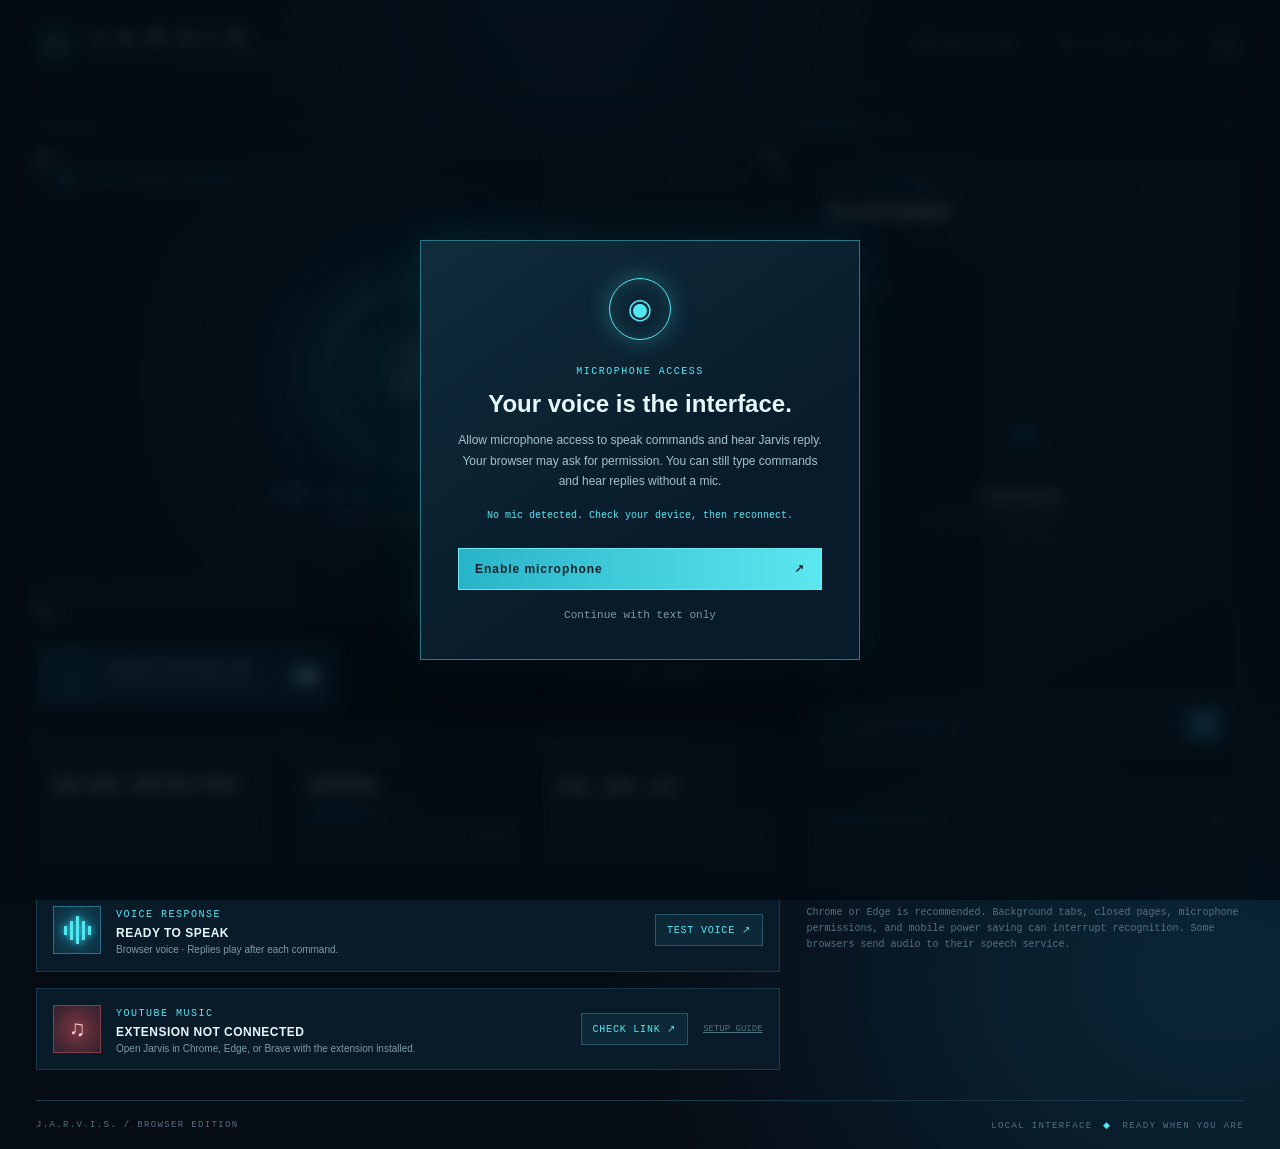
<file: index.html>
<!doctype html>
<html lang="en">
<head>
  <meta charset="utf-8">
  <meta name="viewport" content="width=device-width, initial-scale=1">
  <meta name="theme-color" content="#060d16">
  <meta name="description" content="A browser-based JARVIS-inspired voice assistant.">
  <title>J.A.R.V.I.S. · Voice Interface</title>
  <link rel="stylesheet" href="styles.css">
  <script src="app.js" defer></script>
</head>
<body>
  <div class="app" id="app" data-jarvis-app="true" data-state="idle">
    <header class="topbar">
      <div class="brand">
        <span class="brand-icon" aria-hidden="true"><span></span></span>
        <div><strong>J.A.R.V.I.S.</strong><small>PERSONAL INTELLIGENCE SYSTEM</small></div>
      </div>
      <div class="topbar-right">
        <span class="live-clock" id="liveClock" aria-label="Local time">--:--:--</span>
        <span class="topbar-divider" aria-hidden="true"></span>
        <span class="system-tag"><span class="tag-dot"></span> SYSTEM ONLINE</span>
        <button class="icon-button" id="settingsButton" type="button" aria-label="Open settings" title="Settings">
          <svg viewBox="0 0 24 24" aria-hidden="true"><path d="M10.5 2.5h3l.5 2.1c.6.2 1.2.4 1.7.7l1.9-1.1 2.1 2.1-1.1 1.9c.3.5.5 1.1.7 1.7l2.1.5v3l-2.1.5c-.2.6-.4 1.2-.7 1.7l1.1 1.9-2.1 2.1-1.9-1.1c-.5.3-1.1.5-1.7.7l-.5 2.1h-3l-.5-2.1c-.6-.2-1.2-.4-1.7-.7l-1.9 1.1-2.1-2.1 1.1-1.9c-.3-.5-.5-1.1-.7-1.7l-2.1-.5v-3l2.1-.5c.2-.6.4-1.2.7-1.7L4.3 6.3l2.1-2.1 1.9 1.1c.5-.3 1.1-.5 1.7-.7l.5-2.1Z"/><circle cx="12" cy="12" r="3.2"/></svg>
        </button>
      </div>
    </header>

    <main class="dashboard">
      <section class="primary-column" aria-label="Voice interface">
        <div class="section-heading"><span class="eyebrow">INTERFACE / 01</span><span class="fine-line"></span><span class="section-number">VOICE CORE</span></div>

        <div class="hero-panel">
          <div class="hero-corner corner-tl"></div><div class="hero-corner corner-tr"></div>
          <div class="hero-corner corner-bl"></div><div class="hero-corner corner-br"></div>
          <div class="hero-top"><span><span class="tiny-diamond"></span> ACTIVE AUDIO CHANNEL</span><span id="sessionId">SESSION 001</span></div>

          <div class="orb-scene" aria-hidden="true">
            <div class="orb-halo"></div><div class="orb-grid"></div>
            <div class="orbit orbit-outer"></div><div class="orbit orbit-mid"></div><div class="orbit orbit-inner"></div>
            <canvas id="orbCanvas"></canvas>
            <div class="orb-core"><div class="orb-core-inner"><span class="orb-monogram">J</span></div></div>
          </div>

          <div class="hero-status">
            <div class="hero-status-line"><span class="status-spark" aria-hidden="true"></span><span id="modeStatus">INITIALIZING INTERFACE</span></div>
            <p id="detailStatus">Requesting microphone access…</p>
            <p class="interim" id="interimTranscript" aria-live="off"></p>
          </div>
          <div class="hero-bottom"><span>VOICE ACTIVITY DETECTION</span><span id="orbLevel">00%</span></div>
        </div>

        <div class="command-strip">
          <button class="power-button" id="listeningToggle" type="button" aria-pressed="true">
            <span class="power-icon" aria-hidden="true"><svg viewBox="0 0 24 24"><path d="M12 2v10M5.5 5.7a9 9 0 1 0 13 0"/></svg></span>
            <span><strong id="toggleLabel">Always Listening: ON</strong><small id="toggleHint">Click to stop the assistant</small></span>
            <span class="toggle-track" aria-hidden="true"><span></span></span>
          </button>
          <div class="command-prompt"><span class="prompt-marker">&gt;</span> SAY <strong id="wakePrompt">“HEY JARVIS”</strong> TO BEGIN</div>
        </div>

        <div class="telemetry-grid">
          <article class="telemetry-card">
            <div class="card-label"><span>01</span> MICROPHONE</div>
            <div class="telemetry-value" id="micState">CONNECTING</div>
            <div class="meter" role="meter" aria-label="Microphone level" aria-valuemin="0" aria-valuemax="100" aria-valuenow="0" id="noiseMeter"><span id="noiseMeterFill"></span></div>
            <div class="telemetry-foot"><span id="noiseNote">Calibrating mic...</span><span id="noiseValue">0%</span></div>
          </article>
          <article class="telemetry-card">
            <div class="card-label"><span>02</span> WAKE WORD</div>
            <div class="telemetry-value" id="wakeValue">JARVIS</div>
            <div class="mini-bars" aria-hidden="true"><i></i><i></i><i></i><i></i><i></i><i></i><i></i><i></i><i></i><i></i><i></i><i></i></div>
            <div class="telemetry-foot"><span>VOICE GATE</span><span class="accent-text">ARMED</span></div>
          </article>
          <article class="telemetry-card">
            <div class="card-label"><span>03</span> SESSION UPTIME</div>
            <div class="telemetry-value tabular" id="uptime">00:00:00</div>
            <div class="uptime-rule"><span></span></div>
            <div class="telemetry-foot"><span>RECOVERIES</span><span id="restartCount">00</span></div>
          </article>
        </div>

        <section class="voice-panel" aria-label="Spoken replies">
          <div class="voice-icon" aria-hidden="true"><span></span><span></span><span></span><span></span><span></span></div>
          <div class="voice-panel-copy"><span class="eyebrow">VOICE RESPONSE</span><strong id="voiceStatus">READY TO SPEAK</strong><small id="voiceHint">Jarvis replies aloud after every command.</small></div>
          <button class="panel-action" id="testVoiceButton" type="button">TEST VOICE ↗</button>
        </section>

        <section class="music-bridge-panel" aria-label="YouTube Music connection">
          <div class="music-bridge-icon" aria-hidden="true">♫</div>
          <div class="music-bridge-copy"><span class="eyebrow">YOUTUBE MUSIC</span><strong id="musicBridgeStatus">CHECKING CONNECTION</strong><small id="musicBridgeHint">Play a song in YouTube Music, then ask Jarvis to pause or skip.</small></div>
          <button class="panel-action" id="checkMusicButton" type="button">CHECK LINK ↗</button>
          <a class="bridge-guide" href="setup.html" target="_blank" rel="noopener noreferrer">SETUP GUIDE</a>
        </section>
      </section>

      <aside class="secondary-column" aria-label="Conversation and activity">
        <div class="section-heading"><span class="eyebrow">INTERFACE / 02</span><span class="fine-line"></span><span class="section-number">ACTIVITY FEED</span></div>
        <section class="chat-panel">
          <div class="chat-header"><div><span class="eyebrow">LIVE TRANSCRIPT</span><h1>Conversation</h1></div><button class="text-button" id="clearLog" type="button">CLEAR LOG</button></div>
          <div class="chat-list" id="chatList" role="log" aria-live="polite" aria-relevant="additions">
            <div class="chat-empty" id="chatEmpty"><span class="empty-glyph" aria-hidden="true">◎</span><strong>Standing by.</strong><p>Say “Hey Jarvis” followed by a command, or type below.</p></div>
          </div>
          <form class="text-form" id="textForm"><label class="sr-only" for="textCommand">Type a command</label><span class="input-prefix" aria-hidden="true">&gt;</span><input id="textCommand" type="text" autocomplete="off" placeholder="Type a command..." maxlength="300"><button type="submit" aria-label="Send command">➜</button></form>
          <p class="text-help">Typed commands work without a wake word or microphone.</p>
        </section>

        <section class="tasks-panel"><div class="tasks-heading"><span class="eyebrow">UPCOMING ALERTS</span><button id="notifyButton" type="button">ENABLE NOTIFICATIONS</button><span id="taskCount">00</span></div><div class="tasks-list" id="tasksList"><p class="no-tasks">No timers or reminders set.</p></div></section>
        <p class="browser-note">Chrome or Edge is recommended. Background tabs, closed pages, microphone permissions, and mobile power saving can interrupt recognition. Some browsers send audio to their speech service.</p>
      </aside>
    </main>

    <footer class="footer"><span>J.A.R.V.I.S. / BROWSER EDITION</span><span>LOCAL INTERFACE <span class="footer-dot">◆</span> READY WHEN YOU ARE</span></footer>
  </div>

  <div class="permission-overlay" id="permissionOverlay" role="dialog" aria-modal="true" aria-labelledby="permissionTitle">
    <div class="permission-card"><span class="permission-symbol" aria-hidden="true">◉</span><span class="eyebrow">MICROPHONE ACCESS</span><h2 id="permissionTitle">Your voice is the interface.</h2><p>Allow microphone access to speak commands and hear Jarvis reply. Your browser may ask for permission. You can still type commands and hear replies without a mic.</p><p class="permission-message" id="permissionMessage">Requesting access…</p><button class="primary-action" id="grantMicButton" type="button">Enable microphone <span>↗</span></button><button class="secondary-action" id="continueWithoutMic" type="button">Continue with text only</button></div>
  </div>

  <dialog class="settings-dialog" id="settingsDialog" aria-labelledby="settingsTitle">
    <form id="settingsForm" method="dialog">
      <div class="settings-header"><div><span class="eyebrow">SYSTEM PREFERENCES</span><h2 id="settingsTitle">Settings</h2></div><button type="button" class="icon-button" id="closeSettings" aria-label="Close settings">✕</button></div>
      <label class="field"><span>Wake word</span><input id="wakeWordInput" type="text" maxlength="30" value="Jarvis" required><small>“Hey” may be added before your wake word.</small></label>
      <label class="field"><span>OpenWeatherMap API key</span><input id="weatherKeyInput" type="password" autocomplete="off" placeholder="Enter your key for weather"><small>Saved in this browser's local storage.</small></label>
      <label class="field"><span>Voice</span><select id="voiceSelect"><option value="">Automatic English voice</option></select></label>
      <label class="field"><span>Confidence threshold <output id="confidenceOutput">0.60</output></span><input id="confidenceInput" type="range" min="0" max="1" step="0.05" value="0.6"><small>A spoken wake word is accepted even if confidence is lower.</small></label>
      <label class="switch-field"><span><strong>Spoken responses</strong><small>Jarvis talks back after every command. Listening stays active.</small></span><input id="ttsInput" type="checkbox" checked><span class="switch-ui" aria-hidden="true"></span></label>
      <button class="primary-action save-settings" type="submit">Save settings <span>✓</span></button>
    </form>
  </dialog>
</body>
</html>
</file>
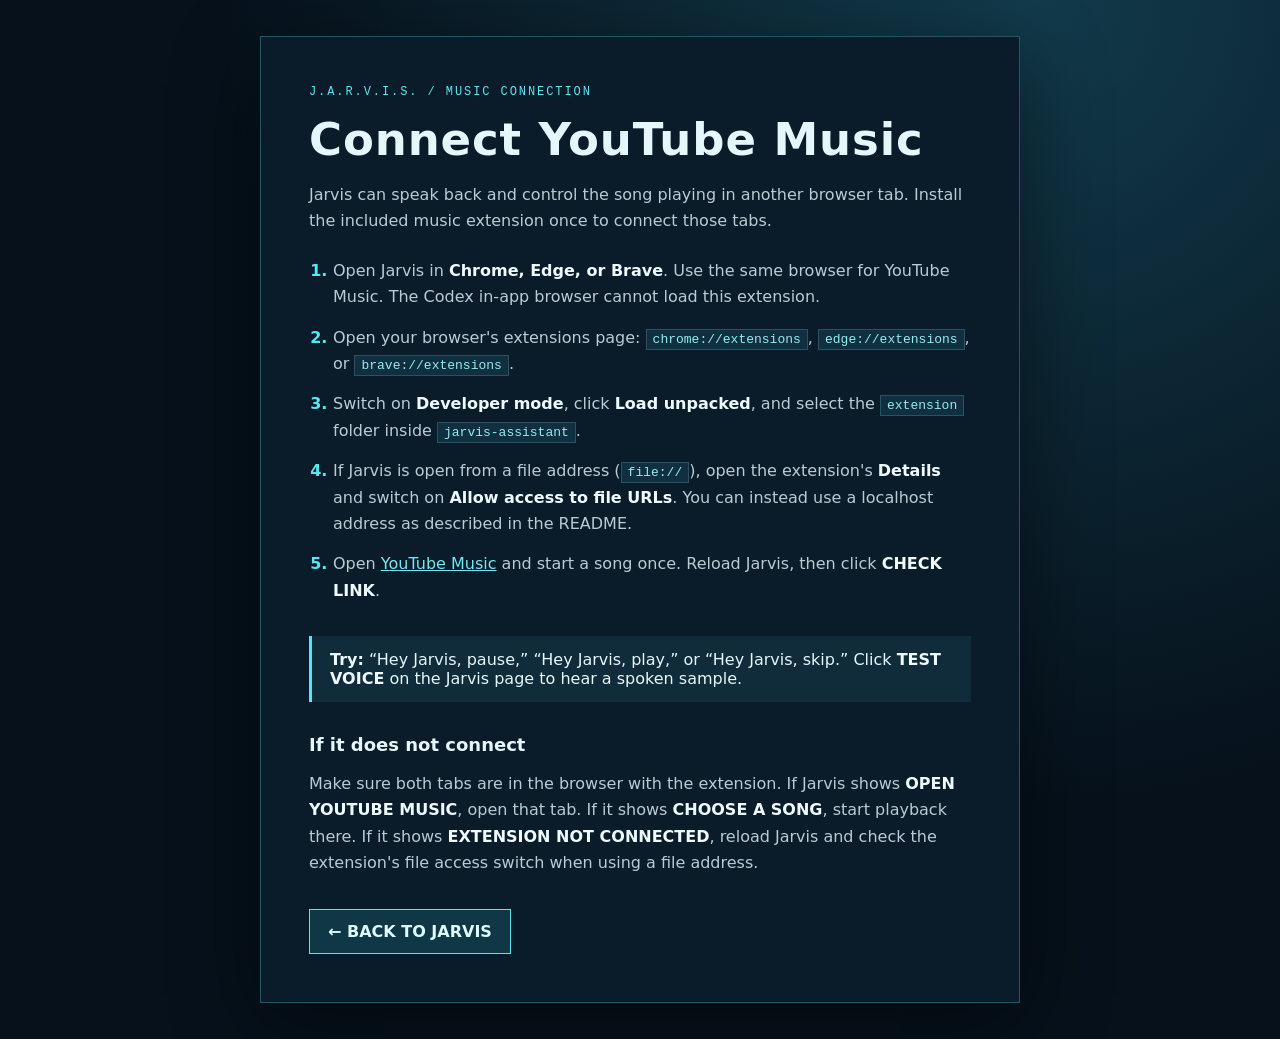
<file: setup.html>
<!doctype html>
<html lang="en">
<head>
  <meta charset="utf-8">
  <meta name="viewport" content="width=device-width, initial-scale=1">
  <title>Connect YouTube Music · J.A.R.V.I.S.</title>
  <style>
    :root{color-scheme:dark;font-family:system-ui,-apple-system,Segoe UI,sans-serif;background:#06111b;color:#e6f7fb}
    *{box-sizing:border-box}
    body{margin:0;min-height:100vh;background:radial-gradient(circle at 80% 0,#123b4c,#06111b 55%);padding:36px 20px}
    main{max-width:760px;margin:auto;border:1px solid #245466;background:#0a1c29;padding:clamp(24px,5vw,48px);box-shadow:0 20px 80px #0007}
    .eyebrow{color:#57e5ef;font:12px ui-monospace,monospace;letter-spacing:.16em}
    h1{font-size:clamp(28px,5vw,45px);letter-spacing:.02em;margin:14px 0 12px}
    h2{font-size:18px;margin:32px 0 12px}
    p,li{color:#b9cbd3;line-height:1.65}
    ol{padding-left:24px} li{padding:7px 0} li::marker{color:#57e5ef;font-weight:bold}
    strong{color:#f0fbff} code{background:#102f3f;color:#93edf2;padding:2px 6px;border:1px solid #245466}
    a{color:#72e7f0} a:hover{color:white}
    .notice{border-left:3px solid #57e5ef;background:#102b3a;padding:14px 18px;margin:25px 0}
    .button{display:inline-block;margin-top:16px;border:1px solid #57e5ef;background:#103746;padding:12px 18px;text-decoration:none;color:#dffbfc;font-weight:700}
  </style>
</head>
<body>
  <main>
    <div class="eyebrow">J.A.R.V.I.S. / MUSIC CONNECTION</div>
    <h1>Connect YouTube Music</h1>
    <p>Jarvis can speak back and control the song playing in another browser tab. Install the included music extension once to connect those tabs.</p>
    <ol>
      <li>Open Jarvis in <strong>Chrome, Edge, or Brave</strong>. Use the same browser for YouTube Music. The Codex in-app browser cannot load this extension.</li>
      <li>Open your browser's extensions page: <code>chrome://extensions</code>, <code>edge://extensions</code>, or <code>brave://extensions</code>.</li>
      <li>Switch on <strong>Developer mode</strong>, click <strong>Load unpacked</strong>, and select the <code>extension</code> folder inside <code>jarvis-assistant</code>.</li>
      <li>If Jarvis is open from a file address (<code>file://</code>), open the extension's <strong>Details</strong> and switch on <strong>Allow access to file URLs</strong>. You can instead use a localhost address as described in the README.</li>
      <li>Open <a href="https://music.youtube.com/" target="_blank" rel="noopener noreferrer">YouTube Music</a> and start a song once. Reload Jarvis, then click <strong>CHECK LINK</strong>.</li>
    </ol>
    <div class="notice"><strong>Try:</strong> “Hey Jarvis, pause,” “Hey Jarvis, play,” or “Hey Jarvis, skip.” Click <strong>TEST VOICE</strong> on the Jarvis page to hear a spoken sample.</div>
    <h2>If it does not connect</h2>
    <p>Make sure both tabs are in the browser with the extension. If Jarvis shows <strong>OPEN YOUTUBE MUSIC</strong>, open that tab. If it shows <strong>CHOOSE A SONG</strong>, start playback there. If it shows <strong>EXTENSION NOT CONNECTED</strong>, reload Jarvis and check the extension's file access switch when using a file address.</p>
    <a class="button" href="index.html">← BACK TO JARVIS</a>
  </main>
</body>
</html>
</file>
<file: styles.css>
/* Shared colors and type stacks. Light mode overrides only the surrounding UI. */
:root {
  color-scheme:dark;
  --bg:#060c14;
  --surface:#091522;
  --surface-2:#0b1b2a;
  --line:#193849;
  --line-bright:#25566b;
  --cyan:#51e7f2;
  --cyan-2:#1297b1;
  --text:#e6f8fb;
  --muted:#7b9aa9;
  --dim:#507384;
  --danger:#e88b78;
  --mono:ui-monospace,SFMono-Regular,Consolas,monospace;
  --sans:Inter,Arial,system-ui,sans-serif
}
* {
  box-sizing:border-box
}
html {
  min-height:100%;
  background:var(--bg)
}
body {
  margin:0;
  min-height:100vh;
  font-family:var(--sans);
  color:var(--text);
  background:radial-gradient(ellipse at 45% -10%,#103044 0,transparent 45%),radial-gradient(ellipse at 95% 85%,#0a2738 0,transparent 35%),var(--bg);
  -webkit-font-smoothing:antialiased
}
body::before {
  content:"";
  position:fixed;
  inset:0;
  pointer-events:none;
  opacity:.12;
  background-image:linear-gradient(#3e728411 1px,transparent 1px),linear-gradient(90deg,#3e728411 1px,transparent 1px);
  background-size:34px 34px;
  mask-image:linear-gradient(to bottom,#000,transparent 75%)
}
button,input,select {
  font:inherit
}
button {
  cursor:pointer
}
button:focus-visible,input:focus-visible,select:focus-visible {
  outline:2px solid var(--cyan);
  outline-offset:3px
}
.sr-only {
  position:absolute;
  width:1px;
  height:1px;
  overflow:hidden;
  clip:rect(0,0,0,0);
  white-space:nowrap
}
.app {
  width:min(1480px,100%);
  min-height:100vh;
  margin:auto;
  padding:0 36px;
  display:flex;
  flex-direction:column;
  position:relative
}
/* Header and two-column dashboard shell. */
.topbar {
  min-height:90px;
  border-bottom:1px solid var(--line);
  display:flex;
  align-items:center;
  justify-content:space-between;
  gap:16px
}
.brand {
  display:flex;
  align-items:center;
  gap:14px
}
.brand strong {
  display:block;
  font-weight:800;
  font-size:21px;
  letter-spacing:.24em;
  color:#f1feff;
  line-height:1.2
}
.brand small {
  display:block;
  font:10px var(--mono);
  letter-spacing:.24em;
  color:var(--muted);
  margin-top:5px
}
.brand-icon {
  width:40px;
  height:40px;
  border:1px solid var(--cyan-2);
  border-radius:50%;
  display:grid;
  place-items:center;
  box-shadow:0 0 0 4px #0a314044,0 0 18px #27d5ec55;
  background:radial-gradient(circle,#44dcf555 0 15%,transparent 18%)
}
.brand-icon::before {
  content:"";
  width:25px;
  height:25px;
  border:2px dashed var(--cyan);
  border-radius:50%;
  position:absolute
}
.brand-icon span {
  width:10px;
  height:10px;
  border:2px solid #b8ffff;
  border-radius:50%;
  box-shadow:0 0 12px var(--cyan)
}
.topbar-right {
  display:flex;
  align-items:center;
  gap:22px
}
.live-clock,.system-tag {
  font:11px var(--mono);
  letter-spacing:.1em
}
.live-clock {
  color:#bcdde5;
  font-size:13px
}
.topbar-divider {
  width:1px;
  height:22px;
  background:var(--line-bright)
}
.system-tag {
  color:var(--cyan);
  white-space:nowrap
}
.tag-dot {
  display:inline-block;
  width:6px;
  height:6px;
  border-radius:50%;
  background:var(--cyan);
  box-shadow:0 0 10px var(--cyan);
  vertical-align:2px;
  margin-right:8px
}
.icon-button {
  height:38px;
  width:38px;
  display:grid;
  place-items:center;
  color:var(--muted);
  border:1px solid var(--line);
  background:#10223199;
  border-radius:5px;
  transition:.2s
}
.icon-button:hover {
  color:var(--cyan);
  border-color:var(--cyan-2)
}
.icon-button svg {
  width:19px;
  height:19px;
  fill:none;
  stroke:currentColor;
  stroke-width:1.5
}
.dashboard {
  flex:1;
  display:grid;
  grid-template-columns:minmax(0,1.57fr) minmax(335px,.93fr);
  gap:24px;
  padding:28px 0 30px;
  min-height:0
}
.primary-column,.secondary-column {
  min-width:0;
  display:flex;
  flex-direction:column;
  gap:16px
}
.section-heading {
  display:flex;
  align-items:center;
  gap:12px;
  height:19px
}
.eyebrow,.section-number,.card-label,.telemetry-foot,.hero-top,.hero-bottom,.command-prompt,.tasks-heading,.footer {
  font:10px var(--mono);
  letter-spacing:.15em
}
.eyebrow {
  color:var(--cyan)
}
.section-number {
  color:var(--dim);
  white-space:nowrap
}
.fine-line {
  height:1px;
  background:linear-gradient(90deg,var(--line-bright),transparent);
  flex:1
}
/* Central reactor: CSS rings provide motion; the canvas draws microphone bars. */
.hero-panel {
  height:466px;
  position:relative;
  overflow:hidden;
  border:1px solid #1b3d50;
  background:radial-gradient(circle at 50% 49%,#12394b 0%,#0b2434 25%,#081723 56%,#07131e 100%);
  box-shadow:inset 0 0 70px #091b2a,0 18px 55px #0004
}
.hero-panel::before {
  content:"";
  position:absolute;
  inset:0;
  background:linear-gradient(90deg,transparent 49.9%,#7ceeff0a 50%,transparent 50.1%),linear-gradient(0deg,transparent 49.9%,#7ceeff0a 50%,transparent 50.1%);
  pointer-events:none
}
.hero-panel::after {
  content:"";
  position:absolute;
  inset:0;
  background:repeating-linear-gradient(0deg,transparent 0 3px,#a8faff05 4px 5px);
  pointer-events:none
}
.hero-corner {
  position:absolute;
  width:24px;
  height:24px;
  z-index:3;
  border-color:var(--cyan)
}
.corner-tl {
  top:0;
  left:0;
  border-top:2px solid;
  border-left:2px solid
}
.corner-tr {
  top:0;
  right:0;
  border-top:2px solid;
  border-right:2px solid
}
.corner-bl {
  bottom:0;
  left:0;
  border-bottom:2px solid;
  border-left:2px solid
}
.corner-br {
  bottom:0;
  right:0;
  border-bottom:2px solid;
  border-right:2px solid
}
.hero-top,.hero-bottom {
  position:absolute;
  left:25px;
  right:25px;
  display:flex;
  justify-content:space-between;
  align-items:center;
  z-index:3;
  color:var(--dim)
}
.hero-top {
  top:20px
}
.hero-top>span:first-child {
  color:var(--cyan)
}
.hero-bottom {
  bottom:20px
}
.tiny-diamond {
  display:inline-block;
  width:7px;
  height:7px;
  transform:rotate(45deg);
  background:var(--cyan);
  margin-right:8px;
  box-shadow:0 0 10px var(--cyan)
}
#orbLevel {
  color:var(--cyan)
}
.orb-scene {
  position:absolute;
  inset:14px 0 48px;
  display:grid;
  place-items:center;
  isolation:isolate
}
.orb-halo {
  position:absolute;
  width:420px;
  height:420px;
  border-radius:50%;
  background:radial-gradient(circle,#39d9ee21 0 22%,#2fc8e00b 41%,transparent 70%);
  filter:blur(10px);
  transition:transform .12s
}
.orb-grid {
  position:absolute;
  width:340px;
  height:340px;
  border-radius:50%;
  opacity:.28;
  background:repeating-conic-gradient(from 0deg,#62d7e922 0deg 1deg,transparent 1deg 10deg);
  mask-image:radial-gradient(circle,transparent 0 39%,#000 40% 43%,transparent 44%)
}
.orbit {
  position:absolute;
  border-radius:50%;
  border:1px solid #62dbec44;
  box-shadow:inset 0 0 10px #42ddeb0e,0 0 15px #42ddeb0e
}
.orbit-outer {
  width:355px;
  height:355px;
  border-style:dashed;
  opacity:.45;
  animation:spin 40s linear infinite
}
.orbit-mid {
  width:288px;
  height:288px;
  border:1px solid #5edee977;
  border-right-color:transparent;
  border-left-color:transparent;
  animation:spin 18s linear infinite reverse
}
.orbit-inner {
  width:215px;
  height:215px;
  border:2px solid #4adced7a;
  border-top-color:transparent;
  border-bottom-color:transparent;
  box-shadow:0 0 28px #20d5e54d,inset 0 0 24px #20d5e54d;
  animation:spin 9s linear infinite
}
#orbCanvas {
  position:absolute;
  width:420px;
  height:420px;
  max-width:100%;
  z-index:1
}
.orb-core {
  width:174px;
  height:174px;
  border-radius:50%;
  padding:15px;
  background:radial-gradient(circle at 35% 30%,#48ddec70,#104456 55%,#071f30 75%);
  border:2px solid #70e8f8b5;
  box-shadow:0 0 20px #64eeff66,0 0 65px #1ecfe466,inset 0 0 30px #7ceefd66;
  z-index:2;
  animation:breathe 3s ease-in-out infinite
}
.orb-core-inner {
  height:100%;
  border-radius:50%;
  display:grid;
  place-items:center;
  border:1px solid #a3f8ffc2;
  background:radial-gradient(circle at center,#7beaf66e 0,#1a829a8c 28%,#092a40 67%,#061b2b 100%);
  box-shadow:inset 0 0 30px #7beefd55
}
.orb-monogram {
  font-size:68px;
  font-weight:400;
  line-height:1;
  letter-spacing:-.06em;
  color:#d5ffff;
  text-shadow:0 0 15px #a9fdff,0 0 40px #4fe6f7;
  font-family:var(--sans)
}
.hero-status {
  position:absolute;
  bottom:65px;
  left:20px;
  right:20px;
  z-index:4;
  text-align:center;
  pointer-events:none
}
.hero-status-line {
  display:flex;
  align-items:center;
  justify-content:center;
  gap:10px;
  color:var(--cyan);
  font:12px var(--mono);
  letter-spacing:.18em;
  text-shadow:0 0 15px #20cde499
}
.status-spark {
  height:5px;
  width:5px;
  background:var(--cyan);
  box-shadow:0 0 10px var(--cyan);
  transform:rotate(45deg)
}
.hero-status p {
  margin:9px 0 0;
  font-size:12px;
  color:#9ab8c6
}
.hero-status .interim {
  height:18px;
  white-space:nowrap;
  overflow:hidden;
  text-overflow:ellipsis;
  color:#d6fbff;
  font-style:italic
}
.app[data-state="processing"] .orbit-inner {
  animation-duration:1.5s
}
.app[data-state="speaking"] .orb-core {
  animation-duration:.65s
}
.app[data-state="idle"] .orb-core {
  opacity:.45;
  animation:none
}
.app[data-state="idle"] .orbit {
  opacity:.25;
  animation-play-state:paused
}
@keyframes spin {
  to {
    transform:rotate(360deg)
  }
}
@keyframes breathe {
  50% {
    transform:scale(1.045);
    box-shadow:0 0 30px #64eeff99,0 0 86px #1ecfe477,inset 0 0 35px #7ceefdaa
  }
}
.command-strip {
  display:flex;
  align-items:center;
  justify-content:space-between;
  gap:20px;
  min-height:80px
}
.power-button {
  display:flex;
  align-items:center;
  gap:15px;
  min-width:300px;
  padding:12px 16px;
  background:linear-gradient(105deg,#0d3443,#102e3d);
  border:1px solid #337889;
  color:var(--text);
  text-align:left;
  box-shadow:inset 0 0 25px #33dcec12,0 0 22px #22d7ee0d
}
.power-button:hover {
  border-color:var(--cyan)
}
.power-icon {
  width:38px;
  height:38px;
  display:grid;
  place-items:center;
  border-radius:50%;
  border:1px solid var(--cyan-2);
  color:var(--cyan);
  box-shadow:0 0 14px #1de6e44a
}
.power-icon svg {
  width:19px;
  height:19px;
  fill:none;
  stroke:currentColor;
  stroke-linecap:round;
  stroke-width:2
}
.power-button strong {
  display:block;
  font-size:13px;
  letter-spacing:.04em
}
.power-button small {
  display:block;
  font:10px var(--mono);
  color:var(--muted);
  margin-top:4px
}
.toggle-track {
  margin-left:auto;
  width:33px;
  height:19px;
  padding:2px;
  border-radius:12px;
  background:#277c8b;
  display:flex;
  justify-content:flex-end;
  align-items:center
}
.toggle-track span {
  width:15px;
  height:15px;
  border-radius:50%;
  background:#ddffff;
  box-shadow:0 0 7px #9bffff
}
.power-button[aria-pressed="false"] {
  background:#0d1b28;
  border-color:var(--line)
}
.power-button[aria-pressed="false"] .power-icon {
  color:var(--muted);
  border-color:var(--line)
}
.power-button[aria-pressed="false"] .toggle-track {
  background:#25404d;
  justify-content:flex-start
}
.command-prompt {
  color:var(--dim);
  text-align:right;
  white-space:nowrap
}
.command-prompt strong,.prompt-marker {
  color:var(--cyan)
}
.prompt-marker {
  margin-right:7px
}
/* Status cards: microphone level, wake word, and recovery uptime. */
.telemetry-grid {
  display:grid;
  grid-template-columns:repeat(3,minmax(0,1fr));
  gap:12px
}
.telemetry-card {
  min-height:142px;
  padding:16px 17px 13px;
  border:1px solid var(--line);
  background:linear-gradient(135deg,#0a1b29,#0a1722);
  position:relative;
  overflow:hidden
}
.telemetry-card::before {
  content:"";
  position:absolute;
  left:0;
  top:0;
  height:20px;
  border-left:2px solid var(--cyan)
}
.card-label {
  display:flex;
  gap:10px;
  color:var(--muted)
}
.card-label span {
  color:var(--cyan)
}
.telemetry-value {
  font-size:18px;
  font-weight:700;
  letter-spacing:.07em;
  margin-top:16px;
  white-space:nowrap;
  overflow:hidden;
  text-overflow:ellipsis
}
.telemetry-value.tabular {
  font:24px var(--mono);
  letter-spacing:.05em
}
.meter {
  height:5px;
  background:#16303c;
  margin-top:14px;
  overflow:hidden
}
.meter span {
  display:block;
  height:100%;
  width:0;
  background:linear-gradient(90deg,#198ca4,var(--cyan));
  box-shadow:0 0 12px var(--cyan);
  transition:width .1s
}
.telemetry-foot {
  display:flex;
  justify-content:space-between;
  color:var(--dim);
  margin-top:11px;
  font-size:9px;
  gap:5px
}
.telemetry-foot>span:first-child {
  overflow:hidden;
  text-overflow:ellipsis;
  white-space:nowrap
}
.accent-text {
  color:var(--cyan)
}
.mini-bars {
  display:flex;
  gap:3px;
  align-items:end;
  height:18px;
  margin-top:5px;
  opacity:.8
}
.mini-bars i {
  width:3px;
  background:var(--cyan-2);
  height:35%
}
.mini-bars i:nth-child(3n) {
  height:65%
}
.mini-bars i:nth-child(4n) {
  height:90%
}
.uptime-rule {
  height:5px;
  background:repeating-linear-gradient(90deg,#267889 0 8px,transparent 8px 12px);
  margin-top:14px;
  opacity:.7
}
/* Voice output and the separate YouTube Music browser-tab bridge. */
.voice-panel,.music-bridge-panel {
  display:flex;
  align-items:center;
  gap:15px;
  min-height:76px;
  border:1px solid var(--line);
  background:#091a28;
  padding:13px 16px
}
.voice-icon,.music-bridge-icon {
  width:48px;
  height:48px;
  flex:none;
  display:flex;
  align-items:center;
  justify-content:center;
  gap:3px;
  border:1px solid #287185;
  background:radial-gradient(circle,#14576d,#0b2939);
  color:var(--cyan)
}
.voice-icon span {
  width:3px;
  height:9px;
  background:var(--cyan);
  box-shadow:0 0 7px var(--cyan)
}
.voice-icon span:nth-child(2),.voice-icon span:nth-child(4) {
  height:19px
}
.voice-icon span:nth-child(3) {
  height:28px
}
.app[data-state="speaking"] .voice-icon span {
  animation:voice-wave .6s ease-in-out infinite alternate
}
.app[data-state="speaking"] .voice-icon span:nth-child(even) {
  animation-delay:.25s
}
@keyframes voice-wave {
  to { transform:scaleY(.35) }
}
.music-bridge-icon {
  border-color:#81404b;
  background:radial-gradient(circle,#793742,#301f2d);
  color:#ffcbd0;
  font-size:22px
}
.voice-panel-copy,.music-bridge-copy {
  min-width:120px;
  flex:1
}
.voice-panel-copy strong,.voice-panel-copy small,.music-bridge-copy strong,.music-bridge-copy small {
  display:block
}
.voice-panel-copy strong,.music-bridge-copy strong {
  font-size:12px;
  margin-top:5px;
  letter-spacing:.04em
}
.voice-panel-copy small,.music-bridge-copy small {
  font-size:10px;
  line-height:1.45;
  color:var(--muted);
  margin-top:3px
}
.panel-action {
  border:1px solid var(--line-bright);
  color:var(--cyan);
  background:#0d2836;
  padding:9px 11px;
  white-space:nowrap;
  font:10px var(--mono);
  letter-spacing:.08em
}
.panel-action:hover {
  border-color:var(--cyan);
  background:#154155
}
.bridge-guide {
  color:var(--dim);
  font:9px var(--mono);
  white-space:nowrap
}
.bridge-guide:hover { color:var(--cyan) }
/* Conversation log and the typed-command fallback. */
.chat-panel {
  height:630px;
  min-height:0;
  border:1px solid var(--line);
  background:linear-gradient(155deg,#0b1c2a,#081621);
  display:flex;
  flex-direction:column
}
.chat-header {
  padding:21px 22px 18px;
  border-bottom:1px solid var(--line);
  display:flex;
  justify-content:space-between;
  align-items:center
}
.chat-header h1 {
  font-size:20px;
  margin:7px 0 0;
  letter-spacing:-.02em
}
.text-button {
  color:var(--dim);
  background:none;
  border:none;
  font:10px var(--mono);
  letter-spacing:.12em
}
.text-button:hover {
  color:var(--cyan)
}
.chat-list {
  flex:1;
  overflow:auto;
  padding:18px 21px;
  scrollbar-color:#28566a transparent;
  scrollbar-width:thin
}
.chat-empty {
  height:100%;
  display:flex;
  flex-direction:column;
  align-items:center;
  justify-content:center;
  text-align:center;
  color:var(--muted);
  max-width:210px;
  margin:auto
}
.chat-empty .empty-glyph {
  font-size:35px;
  color:var(--cyan-2);
  border:1px solid var(--line);
  height:69px;
  width:69px;
  display:grid;
  place-items:center;
  border-radius:50%;
  margin-bottom:21px
}
.chat-empty strong {
  font-size:14px;
  color:var(--text)
}
.chat-empty p {
  font-size:11px;
  line-height:1.7;
  margin:7px 0 0
}
.chat-entry {
  margin:0 0 17px;
  display:grid;
  grid-template-columns:28px 1fr;
  gap:10px;
  align-items:start
}
.chat-avatar {
  height:27px;
  width:27px;
  border-radius:50%;
  display:grid;
  place-items:center;
  font:12px var(--mono);
  color:#10323e;
  background:var(--cyan);
  box-shadow:0 0 11px #2ac8dc3d
}
.chat-entry.user .chat-avatar {
  background:#244d60;
  color:#b8dce6;
  box-shadow:none
}
.chat-entry.ignored {
  opacity:.48
}
.chat-entry.system .chat-avatar {
  background:#2d4551;
  color:var(--cyan)
}
.chat-entry-main {
  min-width:0
}
.chat-entry-top {
  display:flex;
  justify-content:space-between;
  gap:8px;
  align-items:baseline
}
.chat-entry-top strong {
  font:10px var(--mono);
  color:var(--cyan);
  letter-spacing:.12em
}
.chat-entry.user .chat-entry-top strong {
  color:#9dbbc7
}
.chat-entry-top time {
  font:9px var(--mono);
  color:var(--dim);
  white-space:nowrap
}
.chat-entry p {
  margin:6px 0 0;
  font-size:12px;
  line-height:1.55;
  color:#c0d9e2;
  overflow-wrap:anywhere
}
.chat-entry a {
  display:inline-block;
  margin-top:6px;
  color:var(--cyan);
  font:10px var(--mono);
  overflow-wrap:anywhere
}
.text-form {
  margin:0 17px;
  min-height:43px;
  display:flex;
  align-items:center;
  gap:7px;
  border:1px solid #255467;
  background:#0c2533;
  padding:0 5px 0 13px
}
.input-prefix {
  font:17px var(--mono);
  color:var(--cyan)
}
.text-form input {
  flex:1;
  min-width:0;
  border:0;
  outline:0;
  background:transparent;
  color:var(--text);
  font-size:12px
}
.text-form input::placeholder {
  color:#648696
}
.text-form button {
  height:31px;
  width:33px;
  flex:none;
  border:0;
  background:#1a7186;
  color:#d8fcff;
  font-size:18px
}
.text-form button:hover {
  background:#288fa2
}
.text-help {
  font:9px var(--mono);
  color:var(--dim);
  padding:0 18px;
  margin:10px 0 16px
}
.tasks-panel {
  border:1px solid var(--line);
  background:#091a28;
  padding:16px 18px;
  min-height:90px
}
.tasks-heading {
  display:flex;
  justify-content:space-between;
  color:var(--cyan)
}
.tasks-list {
  margin-top:13px
}
.no-tasks {
  margin:0;
  color:var(--dim);
  font-size:11px
}
.task-row {
  display:flex;
  align-items:center;
  justify-content:space-between;
  gap:8px;
  border-top:1px solid var(--line);
  padding:10px 0;
  font-size:11px
}
.task-row:first-child {
  border-top:0
}
.task-row strong {
  font-weight:600;
  overflow:hidden;
  text-overflow:ellipsis;
  white-space:nowrap
}
.task-row span {
  font:10px var(--mono);
  color:var(--cyan);
  white-space:nowrap
}
.task-row button {
  background:none;
  border:0;
  color:var(--muted);
  font-size:16px
}
.task-row button:hover {
  color:var(--danger)
}
.browser-note {
  font:10px/1.6 var(--mono);
  color:var(--dim);
  margin:0 3px
}
.footer {
  min-height:49px;
  border-top:1px solid var(--line);
  display:flex;
  justify-content:space-between;
  align-items:center;
  color:var(--dim);
  font-size:9px
}
.footer-dot {
  color:var(--cyan);
  padding:0 4px
}
/* Permission explanation and settings dialog. */
.permission-overlay {
  position:fixed;
  inset:0;
  z-index:20;
  display:grid;
  place-items:center;
  padding:20px;
  background:#030b12c9;
  backdrop-filter:blur(8px)
}
.permission-overlay[hidden] {
  display:none
}
.permission-card {
  width:min(440px,100%);
  padding:37px;
  border:1px solid #29788a;
  background:linear-gradient(145deg,#102c3b,#081b2a 65%);
  box-shadow:0 30px 80px #0009,0 0 45px #2ccdde24;
  text-align:center
}
.permission-symbol {
  display:grid;
  place-items:center;
  margin:0 auto 20px;
  width:62px;
  height:62px;
  border:1px solid var(--cyan);
  border-radius:50%;
  color:var(--cyan);
  font-size:28px;
  box-shadow:0 0 25px #4ee4f34d,inset 0 0 20px #4ee4f326
}
.permission-card h2 {
  font-size:24px;
  line-height:1.2;
  margin:12px 0
}
.permission-card p {
  color:#a4c2ce;
  font-size:12px;
  line-height:1.7
}
.permission-card .permission-message {
  min-height:19px;
  font:10px var(--mono);
  color:var(--cyan);
  margin:19px 0
}
.primary-action {
  width:100%;
  border:1px solid #69eaf2;
  background:linear-gradient(90deg,#28b4c8,#5ce6ee);
  color:#06202b;
  padding:13px 16px;
  font-size:12px;
  font-weight:800;
  letter-spacing:.08em;
  display:flex;
  align-items:center;
  justify-content:space-between
}
.primary-action:hover {
  filter:brightness(1.15)
}
.secondary-action {
  background:none;
  border:0;
  color:var(--muted);
  margin-top:18px;
  font:11px var(--mono)
}
.secondary-action:hover {
  color:var(--cyan)
}
.settings-dialog {
  width:min(480px,calc(100vw - 24px));
  max-height:calc(100vh - 30px);
  overflow:auto;
  padding:0;
  border:1px solid #337b90;
  background:linear-gradient(145deg,#0e2635,#071925);
  color:var(--text);
  box-shadow:0 30px 70px #000a
}
.settings-dialog::backdrop {
  background:#030b13b8;
  backdrop-filter:blur(5px)
}
.settings-dialog form {
  padding:27px
}
.settings-header {
  display:flex;
  justify-content:space-between;
  align-items:start;
  margin-bottom:20px
}
.settings-header h2 {
  font-size:22px;
  margin:6px 0 0
}
.field {
  display:block;
  margin:18px 0
}
.field>span:first-child {
  display:flex;
  justify-content:space-between;
  color:#cee9f0;
  font-size:12px;
  font-weight:700
}
.field input:not([type="range"]),.field select {
  display:block;
  width:100%;
  margin-top:8px;
  padding:11px;
  background:#091a27;
  border:1px solid #285366;
  border-radius:0;
  color:var(--text);
  font-size:12px
}
.field small,.switch-field small {
  display:block;
  color:var(--dim);
  font-size:10px;
  line-height:1.5;
  margin-top:6px
}
.field output {
  color:var(--cyan);
  font:11px var(--mono)
}
.field input[type="range"] {
  display:block;
  width:100%;
  margin:15px 0 4px;
  accent-color:var(--cyan)
}
.switch-field {
  display:flex;
  align-items:center;
  justify-content:space-between;
  gap:15px;
  margin:22px 0
}
.switch-field strong {
  font-size:12px
}
.switch-field input {
  position:absolute;
  opacity:0
}
.switch-ui {
  width:38px;
  height:21px;
  border-radius:15px;
  background:#214353;
  padding:3px;
  flex:none;
  position:relative
}
.switch-ui::after {
  content:"";
  display:block;
  width:15px;
  height:15px;
  border-radius:50%;
  background:#91abb5;
  transition:transform .2s
}
.switch-field input:checked+.switch-ui {
  background:#278b9c
}
.switch-field input:checked+.switch-ui::after {
  transform:translateX(17px);
  background:#e3ffff
}
.switch-field input:focus-visible+.switch-ui {
  outline:2px solid var(--cyan);
  outline-offset:3px
}
.save-settings {
  margin-top:22px
}
/* Tablet and phone layouts keep the orb prominent and stack the activity feed. */
@media(max-width:1050px) {
  .app {
    padding:0 22px
  }
  .dashboard {
    grid-template-columns:minmax(0,1.2fr) minmax(300px,.8fr);
    gap:16px
  }
  .command-strip {
    flex-wrap:wrap;
    gap:7px
  }
  .command-prompt {
    text-align:left
  }
  .hero-panel {
    height:430px
  }
  .telemetry-card {
    padding:14px 11px
  }
  .telemetry-value {
    font-size:15px
  }
  .telemetry-value.tabular {
    font-size:18px
  }
  .card-label {
    font-size:9px
  }
  .chat-panel {
    height:600px
  }
}
@media(max-width:760px) {
  .app {
    padding:0 15px
  }
  .topbar {
    min-height:74px
  }
  .brand strong {
    font-size:17px
  }
  .brand small {
    font-size:8px
  }
  .topbar-right {
    gap:11px
  }
  .live-clock,.topbar-divider {
    display:none
  }
  .system-tag {
    font-size:9px
  }
  .dashboard {
    display:flex;
    flex-direction:column;
    padding-top:19px
  }
  .hero-panel {
    height:435px
  }
  .chat-panel {
    height:500px
  }
  .secondary-column {
    margin-top:15px
  }
  .browser-note {
    margin-bottom:12px
  }
  .footer {
    gap:8px;
    line-height:1.6
  }
}
@media(max-width:520px) {
  .brand {
    gap:10px
  }
  .brand-icon {
    width:32px;
    height:32px
  }
  .brand-icon::before {
    width:20px;
    height:20px
  }
  .brand strong {
    font-size:14px;
    letter-spacing:.17em
  }
  .brand small {
    font-size:7px;
    letter-spacing:.12em
  }
  .system-tag {
    display:none
  }
  .hero-panel {
    height:395px
  }
  .hero-top,.hero-bottom {
    left:14px;
    right:14px;
    font-size:8px
  }
  .orb-scene {
    transform:scale(.8);
    inset:-4px -25% 30px
  }
  .hero-status {
    bottom:58px
  }
  .hero-status-line {
    font-size:10px
  }
  .hero-status p {
    font-size:10px
  }
  .command-strip {
    align-items:stretch
  }
  .power-button {
    width:100%;
    min-width:0
  }
  .command-prompt {
    font-size:9px
  }
  .telemetry-grid {
    gap:7px
  }
  .telemetry-card {
    min-height:125px;
    padding:11px 8px
  }
  .card-label {
    font-size:7px;
    gap:4px
  }
  .telemetry-value {
    font-size:11px;
    margin-top:15px
  }
  .telemetry-value.tabular {
    font-size:13px
  }
  .telemetry-foot {
    font-size:7px
  }
  .voice-panel,.music-bridge-panel {
    gap:9px;
    flex-wrap:wrap
  }
  .voice-icon,.music-bridge-icon {
    width:40px;
    height:40px
  }
  .voice-panel-copy strong,.music-bridge-copy strong {
    font-size:11px
  }
  .bridge-guide { margin-left:auto }
  .footer {
    font-size:7px
  }
  .chat-header {
    padding:17px
  }
  .chat-list {
    padding:15px
  }
}
@media(prefers-reduced-motion:reduce) {
  *,*::before,*::after {
    animation-duration:.001ms!important;
    transition-duration:.001ms!important
  }
}
/* The light command changes the surrounding dashboard while keeping the HUD dark. */
body[data-theme="light"] {
  color-scheme:light;
  --bg:#eaf3f5;
  --line:#bfd7df;
  --line-bright:#9fc9d4;
  --text:#123443;
  --muted:#527785;
  --dim:#668d9b;
  --cyan:#087f9b;
  --cyan-2:#168aa3;
  background:radial-gradient(ellipse at 45% -10%,#c9e6ed 0,transparent 45%),#eaf3f5
}
body[data-theme="light"] .topbar,body[data-theme="light"] .footer {
  border-color:#b7d4dd
}
body[data-theme="light"] .brand strong {
  color:#123443
}
body[data-theme="light"] .icon-button {
  background:#d9ebef
}
body[data-theme="light"] .system-tag,body[data-theme="light"] .eyebrow,body[data-theme="light"] .accent-text {
  color:#087f9b
}
body[data-theme="light"] .telemetry-card,body[data-theme="light"] .voice-panel,body[data-theme="light"] .music-bridge-panel,body[data-theme="light"] .tasks-panel,body[data-theme="light"] .chat-panel {
  background:#f8fcfd;
  border-color:#bed7de
}
body[data-theme="light"] .power-button {
  background:#d6f4f5;
  color:#123443;
  border-color:#67bdca
}
body[data-theme="light"] .power-button[aria-pressed="false"] {
  background:#f8fcfd
}
body[data-theme="light"] .voice-panel-copy small,body[data-theme="light"] .music-bridge-copy small,body[data-theme="light"] .chat-entry p,body[data-theme="light"] .chat-empty p {
  color:#537481
}
body[data-theme="light"] .text-form {
  background:#eff8f9;
  border-color:#9fc9d4
}
body[data-theme="light"] .text-form input {
  color:#123443
}
body[data-theme="light"] .settings-dialog {
  background:#f8fcfd;
  color:#123443
}
body[data-theme="light"] .field>span:first-child {
  color:#123443
}
body[data-theme="light"] .field input:not([type="range"]),body[data-theme="light"] .field select {
  background:#ecf6f8;
  color:#123443;
  border-color:#a7cbd4
}
body[data-theme="light"] .hero-panel,body[data-theme="light"] .permission-card {
  color:#e6f8fb
}
body[data-theme="light"] .hero-panel .eyebrow {
  color:#51e7f2
}
body[data-theme="light"] .hero-status-line,body[data-theme="light"] #orbLevel {
  color:#51e7f2
}
.tasks-heading {
  align-items:center;
  gap:8px
}
.tasks-heading button {
  margin-left:auto;
  padding:0;
  border:0;
  background:none;
  color:var(--muted);
  font:9px var(--mono);
  letter-spacing:.06em;
  white-space:nowrap
}
.tasks-heading button:hover {
  color:var(--cyan)
}
.tasks-heading button:disabled {
  opacity:.5;
  cursor:default
}
</file>
